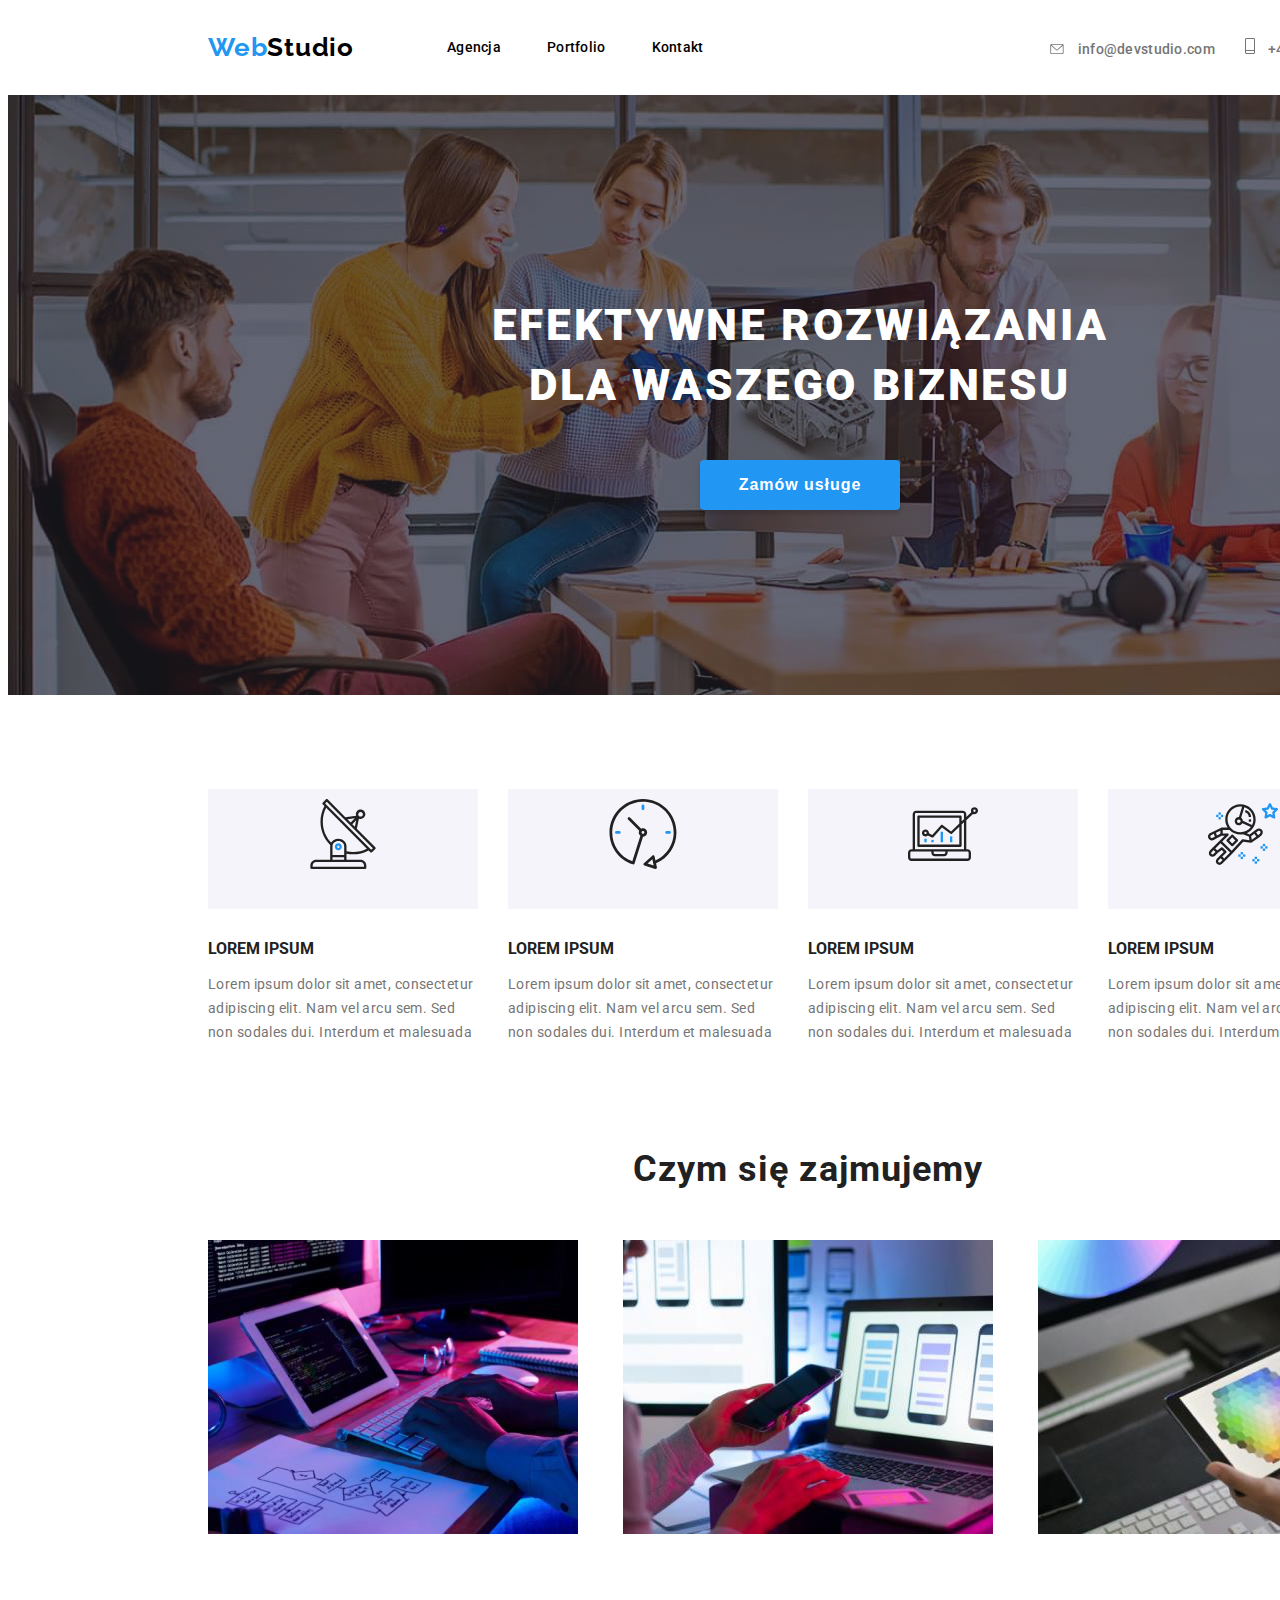
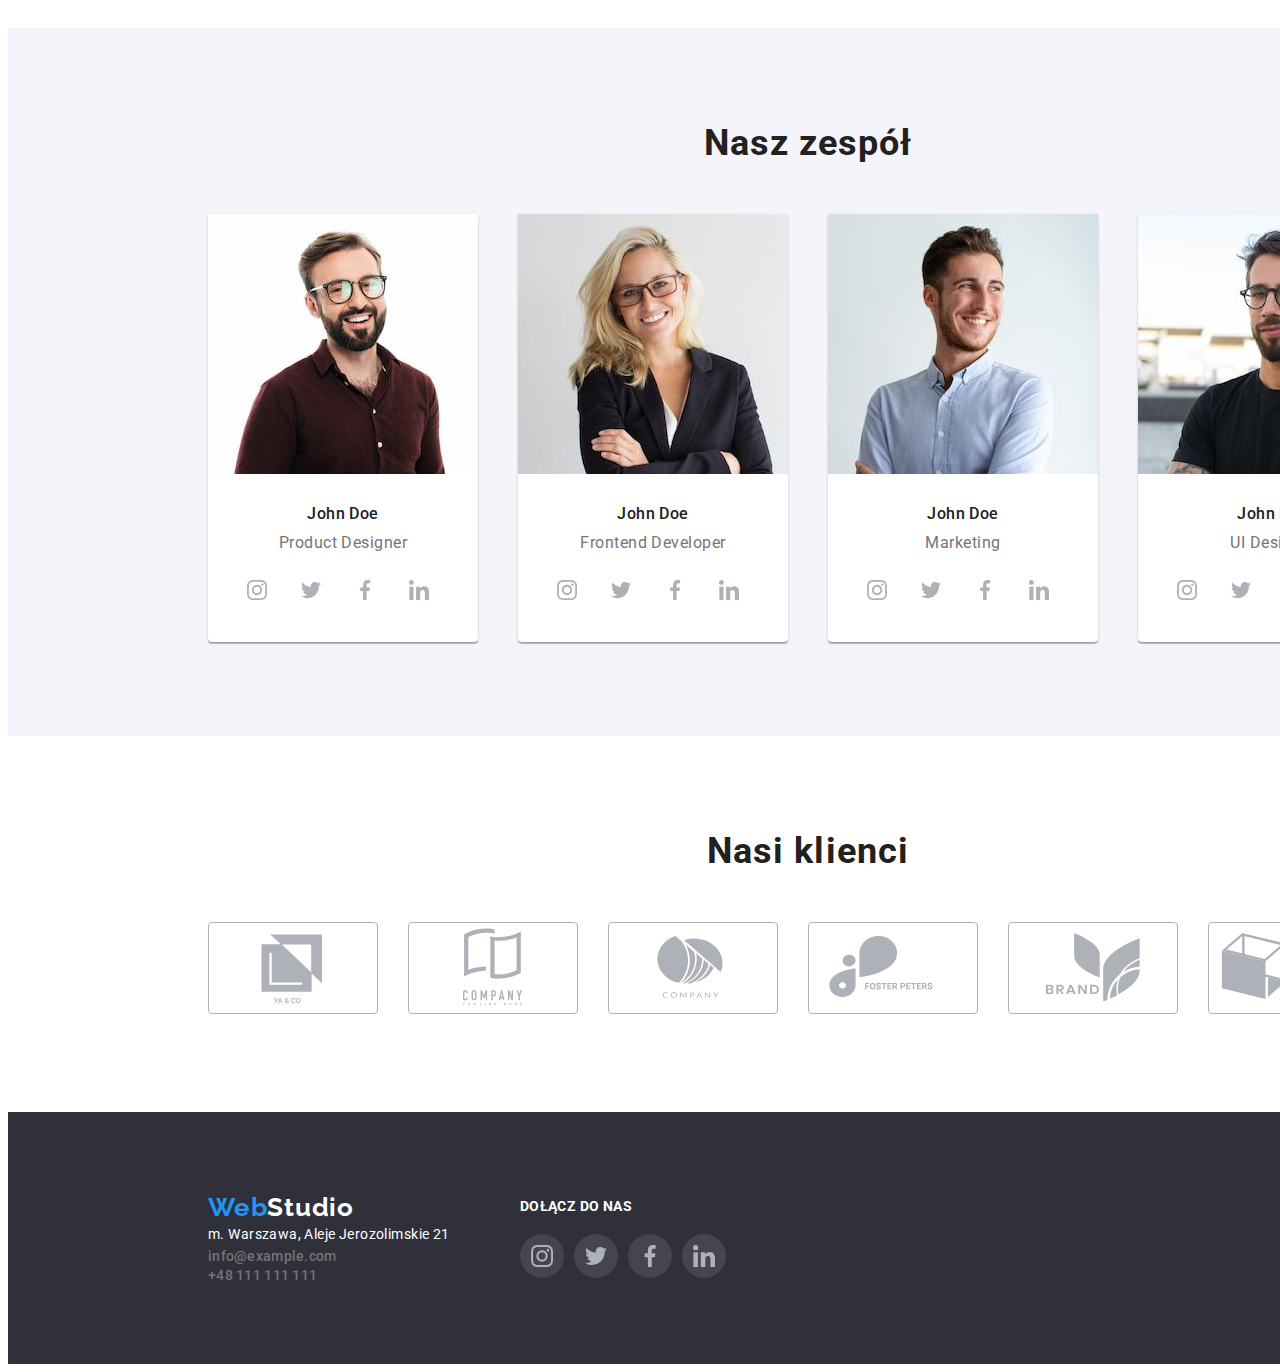
<file: index.html>
<!DOCTYPE html>
<html lang="en">
<head>
    <meta charset="UTF-8">
    <meta http-equiv="X-UA-Compatible" content="IE=edge">
    <meta name="viewport" content="width=device-width, initial-scale=1.0">
    <title>Studio</title>
    <link rel="stylesheet" href="style/style.css">
    <link rel="preconnect" href="https://fonts.gstatic.com">
    <link href="https://fonts.googleapis.com/css2?family=Raleway:wght@700&family=Roboto:wght@400;500;700;900&display=swap"
        rel="stylesheet">
    <link rel="stylesheet" href="https://cdnjs.cloudflare.com/ajax/libs/modern-normalize/0.2.0/modern-normalize.css"
        integrity="sha512-oxqL25oMBPTFLK5OOR4U/Y//5oyc+3B8MJVTuGD2FLdyA+VXlhKMyQ7YjHNSI5+CLk0UdMLw1lV64dDuT1Batw=="
        crossorigin="anonymous" />
</head>
<body>
<header class="header">
    <div class="container">
        <a class="webstudio-black" href="#"><span>Web</span>Studio</a>
        <nav class="navigation">
            <ul class="navigation-list">
                <li><a class="navigation-item line" href="#">Agencja</a></li>
                <li><a class="navigation-item" href="./portfolio.html">Portfolio</a></li>
                <li><a class="navigation-item" href="#">Kontakt</a></li>
            </ul>
        </nav>
        <ul class="contact-list">
            <li class="contact-list-item">
                <a class="links-nav-item" href="mailto:info@devstudio.com">
                    <svg class="contact-icons" width="16" height="10">
                        <use href="images/svg/icons1.svg#icon-envelope"></use>
                    </svg>
                    info@devstudio.com</a>
            </li>
            <li class="contact-list-item">
                <a class="links-nav-item" href="tel:+48111111111">
                    <svg class="contact-icons" width="10" height="16">
                        <use href="images/svg/icons1.svg#icon-Vector"></use>
                    </svg>
                    +48 111 111 111</a>
            </li>
        </ul>
    </div>
</header>


    <main>

        <!--EFEKTYWNE ROZWIĄZANIA DLA WASZEGO BIZNESU -->

        <section class="solutions">
            <div class="container">
                <h1 class="effective-solutions">efektywne rozwiązania dla waszego biznesu</h1>
                <button class="button" type="button">Zamów usługe</button>
            </div>
            
        </section>

        <!--Nasze atuty-->

        <section class="main-atuts">
            <div class="container">
            <ul class="atuts-list">
                <li>
                    <div class="social-background">
                    <svg class="social-icon">
                        <use href="images/svg/icons.svg#icon-antenna"></use>
                    </svg>
                    </div>
                    <span class="atuts">LOREM IPSUM</span>
                    <p class="atuts-description">Lorem ipsum dolor sit amet, consectetur adipiscing elit. Nam vel arcu sem. Sed non
                        sodales dui. Interdum et malesuada</p>
                </li>
                <li>
                    <div class="social-background">
                    <svg class="social-icon">
                        <use href="images/svg/icons.svg#icon-clock"></use>
                    </svg>
                    </div>
                    <span class="atuts">LOREM IPSUM</span>
                    <p class="atuts-description">Lorem ipsum dolor sit amet, consectetur adipiscing elit. Nam vel arcu sem. Sed non
                        sodales dui. Interdum et malesuada</p>
                </li>
                <li>
                    <div class="social-background">
                    <svg class="social-icon">
                        <use href="images/svg/icons.svg#icon-diagram"></use>
                    </svg>
                    </div>
                    <span class="atuts">LOREM IPSUM</span>
                    <p class="atuts-description">Lorem ipsum dolor sit amet, consectetur adipiscing elit. Nam vel arcu sem. Sed non
                        sodales dui. Interdum et malesuada</p>
                </li>
                <li>
                    <div class="social-background">
                    <svg class="social-icon">
                        <use href="images/svg/icons.svg#icon-astronaut"></use>
                    </svg>
                    </div>
                    <span class="atuts">LOREM IPSUM</span>
                    <p class="atuts-description">Lorem ipsum dolor sit amet, consectetur adipiscing elit. Nam vel arcu sem. Sed non
                        sodales dui. Interdum et malesuada</p>
                </li>
            </ul>
            </div>
            
        </section>

        <!--Czym się zajmujemy-->

        <section>
            <div class="container">
            <h2 class="what-are-we-doing">Czym się zajmujemy</h2>
            <ul class="pictures">
                <li><img src="images/box1.jpg" alt="Programista przy pracy" width="370" height="294"></li>
                <li><img src="images/box2.jpg" alt="Projektowanie interfejsu mobilnego" width="370" height="294" ></li>
                <li><img src="images/box3.jpg" alt="Grafik wybierajacy szate graficzną" width="370" height="294"></li>
            </ul>
            </div>
        </section>

        <!--Nasz zespół-->

        <section class="team-background">
            <div class="container">
            <h2 class="our-team">Nasz zespół</h2>
            <ul class="workers">
                <li class="worker-card">
                    <img src="images/john1.jpg" alt="John Doe" width="270" height="260">
                <div class="workers-content">
                    <h3 class="worker-name">John Doe</h3>
                    <p class="specialization">Product Designer</p>
                <ul class="worker-icon">
                    <li class="worker-icon-links">
                        <a class="working-links" href="#">
                        <svg class="workers-link">
                            <use href="images/svg/icons.svg#icon-instagram"></use>
                        </svg>
                        </a>
                    </li>
                    <li class="worker-icon-links">
                        <a class="working-links" href="#">
                        <svg class="workers-link">
                            <use href="images/svg/icons.svg#icon-twitter"></use>
                        </svg>
                        </a>
                    </li>
                    <li class="worker-icon-links">
                        <a class="working-links" href="#">
                        <svg class="workers-link">
                            <use href="images/svg/icons.svg#icon-facebook"></use>
                        </svg>
                        </a>
                    </li>
                    <li class="worker-icon-links">
                        <a class="working-links" href="#">
                        <svg class="workers-link">
                            <use href="images/svg/icons.svg#icon-linkedin"></use>
                        </svg>
                        </a>
                    </li>
                </ul>
                </div>
                </li>
                <li class="worker-card">
                    <img src="images/john2.jpg" alt="John Doe" width="270" height="260">
                <div class="workers-content">
                    <h3 class="worker-name">John Doe</h3>
                    <p class="specialization">Frontend Developer</p>
                <ul class="worker-icon">
                        <li class="worker-icon-links">
                            <a class="working-links" href="#">
                                <svg class="workers-link">
                                    <use href="images/svg/icons.svg#icon-instagram"></use>
                                </svg>
                            </a>
                        </li>
                        <li class="worker-icon-links">
                            <a class="working-links" href="#">
                                <svg class="workers-link">
                                    <use href="images/svg/icons.svg#icon-twitter"></use>
                                </svg>
                            </a>
                        </li>
                        <li class="worker-icon-links">
                            <a class="working-links" href="#">
                                <svg class="workers-link">
                                    <use href="images/svg/icons.svg#icon-facebook"></use>
                                </svg>
                            </a>
                        </li>
                        <li class="worker-icon-links">
                            <a class="working-links" href="#">
                                <svg class="workers-link">
                                    <use href="images/svg/icons.svg#icon-linkedin"></use>
                                </svg>
                            </a>
                        </li>
                        </ul>
                        </div>
                        </li>
                <li class="worker-card">
                    <img src="images/john3.jpg" alt="John Doe" width="270" height="260">
                <div class="workers-content">
                    <h3 class="worker-name">John Doe</h3>
                    <p class="specialization">Marketing</p>
                <ul class="worker-icon">
                    <li class="worker-icon-links">
                        <a class="working-links" href="#">
                            <svg class="workers-link">
                                <use href="images/svg/icons.svg#icon-instagram"></use>
                            </svg>
                        </a>
                    </li>
                    <li class="worker-icon-links">
                        <a class="working-links" href="#">
                            <svg class="workers-link">
                                <use href="images/svg/icons.svg#icon-twitter"></use>
                            </svg>
                        </a>
                    </li>
                    <li class="worker-icon-links">
                        <a class="working-links" href="#">
                            <svg class="workers-link">
                                <use href="images/svg/icons.svg#icon-facebook"></use>
                            </svg>
                        </a>
                    </li>
                    <li class="worker-icon-links">
                        <a class="working-links" href="#">
                            <svg class="workers-link">
                                <use href="images/svg/icons.svg#icon-linkedin"></use>
                            </svg>
                        </a>
                    </li>
                    </ul>
                    </div>
                    </li>
                <li class="worker-card">
                    <img src="images/john4.jpg" alt="John Doe" width="270" height="260">
                <div class="workers-content">
                    <h3 class="worker-name">John Doe</h3>
                    <p class="specialization">UI Designer</p>
                <ul class="worker-icon">
                    <li class="worker-icon-links">
                        <a class="working-links" href="#">
                            <svg class="workers-link">
                                <use href="images/svg/icons.svg#icon-instagram"></use>
                            </svg>
                        </a>
                    </li>
                    <li class="worker-icon-links">
                        <a class="working-links" href="#">
                            <svg class="workers-link">
                                <use href="images/svg/icons.svg#icon-twitter"></use>
                            </svg>
                        </a>
                    </li>
                    <li class="worker-icon-links">
                        <a class="working-links" href="#">
                            <svg class="workers-link">
                                <use href="images/svg/icons.svg#icon-facebook"></use>
                            </svg>
                        </a>
                    </li>
                    <li class="worker-icon-links">
                        <a class="working-links" href="#">
                            <svg class="workers-link">
                                <use href="images/svg/icons.svg#icon-linkedin"></use>
                            </svg>
                        </a>
                    </li>
                    </ul>
                    </div>
                    </li>
            </ul>
            </div>
        </section>
        <div class=container>
        <h4 class=clients>Nasi klienci</h4>
        </div>
        <div class="container">
            <ul class="clients-icon">
                <li class="clients-icon-links">
                    <a class="working-icon-links" href="#">
                    <svg class="clients-link">
                        <use href="images/svg/icons.svg#icon-yaco-logo"></use>
                    </svg>
                    </a>
                </li>
                <li>
                    <a class="working-icon-links" href="#">
                    <svg class="clients-link">
                        <use href="images/svg/icons.svg#icon-win-logo"></use>
                    </svg>
                    </a>
        
                </li>
                <li>
                    <a class="working-icon-links" href="#">
                    <svg class="clients-link">
                        <use href="images/svg/icons.svg#icon-circle-logo"></use>
                    </svg>
                    </a>
                </li>
                <li>
                    <a class="working-icon-links" href="#">
                    <svg class="clients-link">
                        <use href="images/svg/icons.svg#icon-footer-logo"></use>
                    </svg>
                    </a>
                </li>
                <li>
                    <a class="working-icon-links" href="#">
                    <svg class="clients-link">
                        <use href="images/svg/icons.svg#icon-brand-logo"></use>
                    </svg>
                    </a>
                </li>
                <li>
                    <a class="working-icon-links" href="#">
                    <svg class="clients-link">
                        <use href="images/svg/icons.svg#icon-tagline-logo"></use>
                    </svg>
                    </a> 
                </li>
            </ul>
        </div>
    </main>
    <footer class="footer">
        <div class="container-logo">
            <a class="webstudio-white" href="#"><span>Web</span>Studio</a>
            <address class="address-second">
                <ul>
                    <li><a class="address-place" href="#">m. Warszawa, Aleje Jerozolimskie 21</a></li>
                    <li><a class="address-item" href="mailto:info@example.com">info@example.com</a></li>
                    <li><a class="address-item" href="tel:+48111111111">+48 111 111 111</a></li>
                </ul>
            </address>
        </div>
        <div class="container-links">
            <h5 class="join-us">dołącz do nas</h5>
            <ul class=social-footer>
                <li class="social-links-bottom">
                    <a class="social-link-footer" href="#">
                        <svg class="social-media-links">
                            <use href="images/svg/icons.svg#icon-instagram"></use>
                        </svg>
                    </a>
                </li>
                <li class="social-links-bottom">
                    <a class="social-link-footer" href="#">
                        <svg class="social-media-links">
                            <use href="images/svg/icons.svg#icon-twitter"></use>
                        </svg>
                    </a>
                </li>
                <li class="social-links-bottom">
                    <a class="social-link-footer" href="#">
                        <svg class="social-media-links">
                            <use href="images/svg/icons.svg#icon-facebook"></use>
                        </svg>
                    </a>
                </li>
                <li class="social-links-bottom">
                    <a class="social-link-footer" href="#">
                        <svg class="social-media-links">
                            <use href="images/svg/icons.svg#icon-linkedin"></use>
                        </svg>
                    </a>
                </li>
            </ul>
        </div>
    </footer>
</body>
</html>
</file>
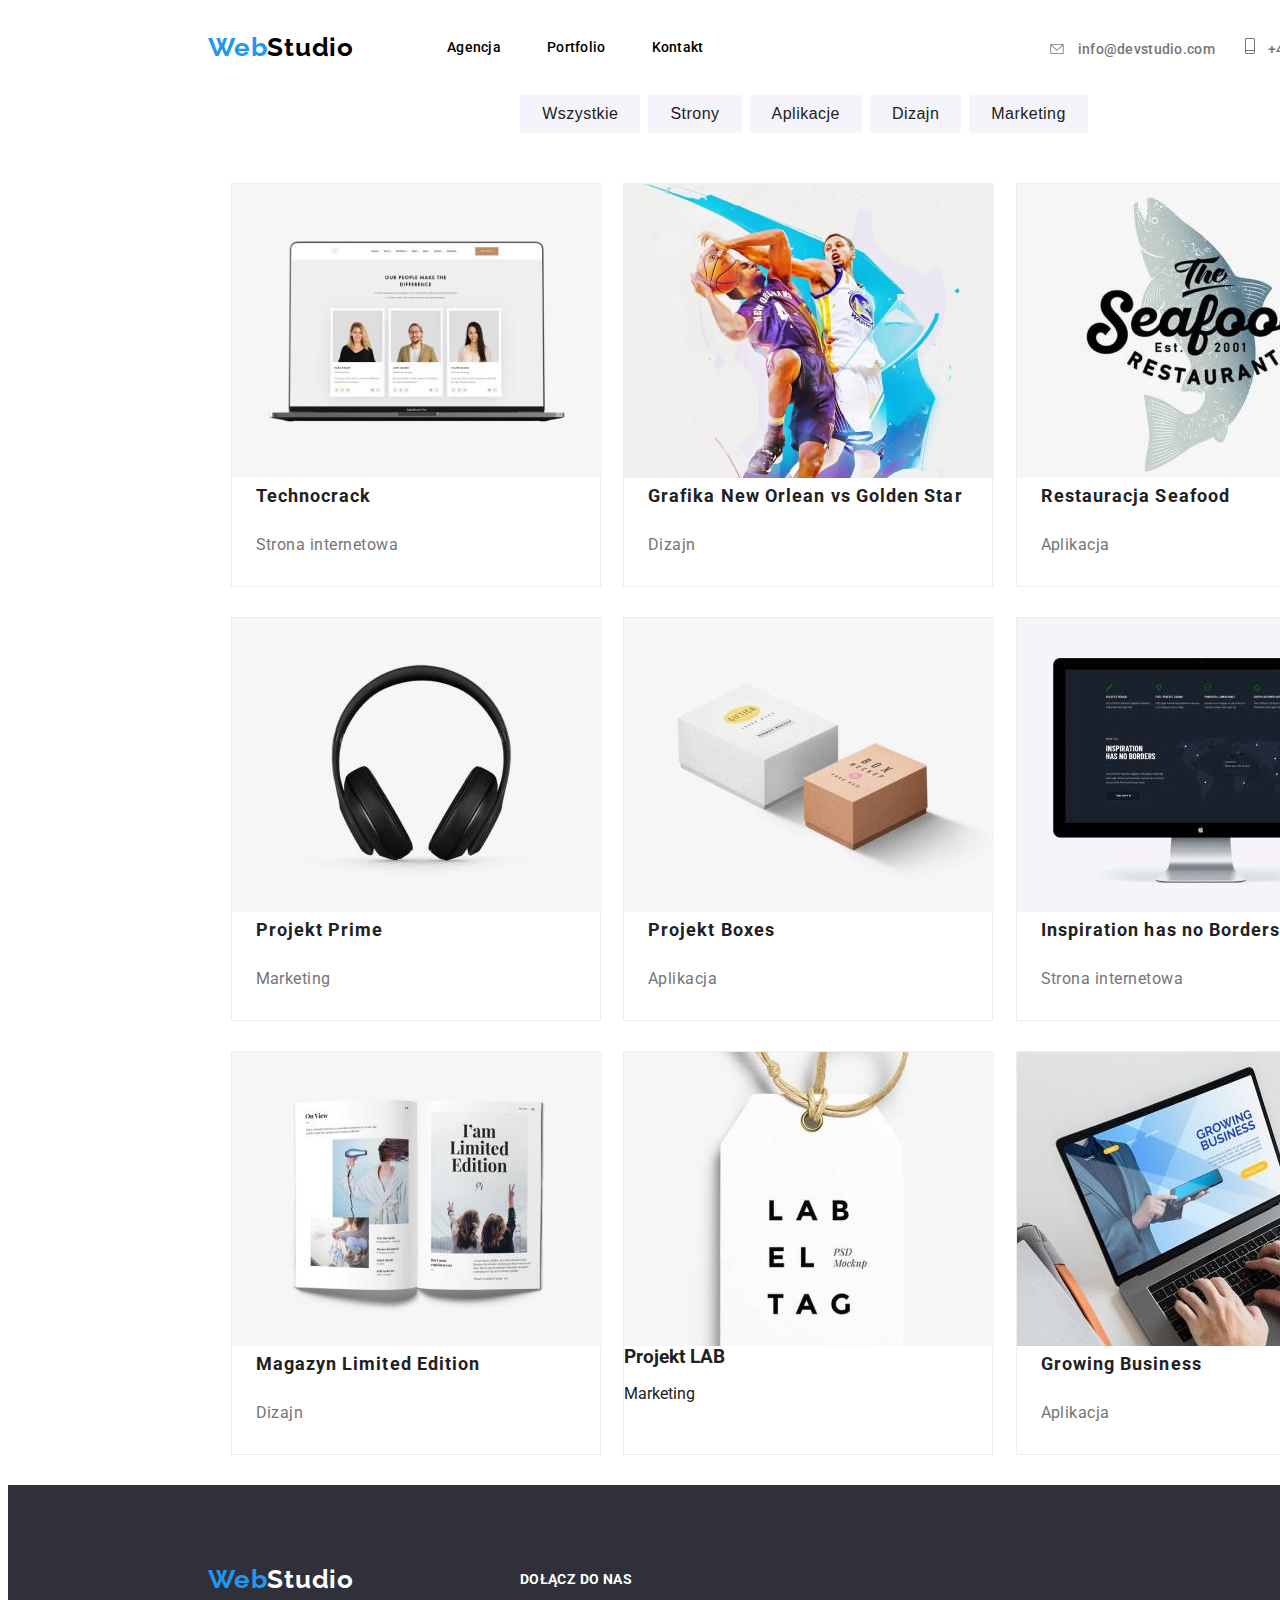
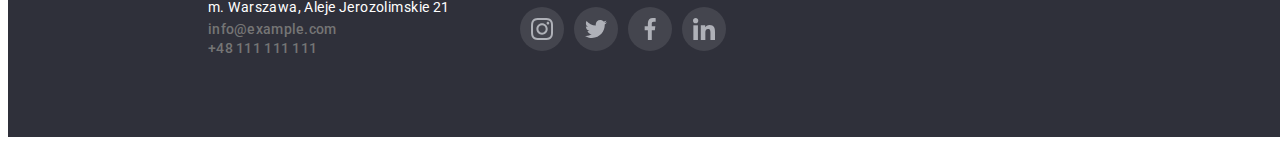
<file: portfolio.html>
<!DOCTYPE html>
<html lang="en">

<head>
    <meta charset="UTF-8">
    <meta http-equiv="X-UA-Compatible" content="IE=edge">
    <meta name="viewport" content="width=device-width, initial-scale=1.0">
    <title>Portfolio</title>
    <link rel="stylesheet" href="style/style.css">
    <link rel="preconnect" href="https://fonts.gstatic.com">
    <link href="https://fonts.googleapis.com/css2?family=Raleway:wght@700&family=Roboto:wght@400;500;700;900&display=swap"
        rel="stylesheet">
</head>
<body>
    <header class="header">
        <div class="container">
        <a class="webstudio-black" href="./index.html"><span>Web</span>Studio</a>
        <nav class="navigation">
            <ul class="navigation-list">
                <li><a class="navigation-item" href="#">Agencja</a></li>
                <li><a class="navigation-item" href="./portfolio.html">Portfolio</a></li>
                <li><a class="navigation-item" href="#">Kontakt</a></li>
            </ul>
        </nav>
    <ul class="contact-list">
        <li class="contact-list-item">
            <a class="links-nav-item" href="mailto:info@devstudio.com">
                <svg class="contact-icons" width="16" height="10">
                    <use href="images/svg/icons1.svg#icon-envelope"></use>
                </svg>
                info@devstudio.com</a>
        </li>
        <li class="contact-list-item">
            <a class="links-nav-item" href="tel:+48111111111">
                <svg class="contact-icons" width="10" height="16">
                    <use href="images/svg/icons1.svg#icon-Vector"></use>
                </svg>
                +48 111 111 111</a>
        </li>
    </ul>
        </div>
    </header>

    <main>

        <!--Jeszcze nie wiem-->

        <section >
            <div class="container">
            <ul class="direct-buttons">
                <li><button class="buttons" type="button">Wszystkie</button></li>
                <li><button class="buttons" type="button">Strony</button></li>
                <li><button class="buttons" type="button">Aplikacje</button></li>
                <li><button class="buttons" type="button">Dizajn</button></li>
                <li><button class="buttons" type="button">Marketing</button></li>
            </ul>
            </div>
        </section>

            <!--obrazy-->

        <section>
            <div class="container">
            <ul class="portfolio-images">
                <li class="picture-border">
                    <a class="picture-bottom" href="#">
                    <img src="images/portfolio_images/portfolio1.jpg" alt="zdjęcia pracownikow wraz z opisem umijestnosci" 
                          width: 370px; height: 404px; >
                            <h3 class="objects">Technocrack</h3>
                            <p class="objects-description">Strona internetowa</p>
                        </a>
                        </li>
                <li class="picture-border">
                    <a class="picture-bottom" href="#">
                    <img src="images/portfolio_images/portfolio2.jpg" alt="dwóch koszykarzy walczących o piłke" 
                         width: 370px; height: 404px; >
                        <h3 class="objects">Grafika New Orlean vs Golden Star</h3>
                            <p class="objects-description">Dizajn</p>
                            </a>
                        </a>    
                </li>
                <li class="picture-border">
                    <a class="picture-bottom" href="#">
                    <img src="images/portfolio_images/portfolio3.jpg" alt="logo restauracji seafood"
                         width: 370px; height: 404px; >
                        <h3 class="objects">Restauracja Seafood</h3>
                            <p class="objects-description">Aplikacja</p>
                            </a>
                </li>
                <li class="picture-border">
                    <a class="picture-bottom" href="#">
                    <img src="images/portfolio_images/portfolio4.jpg" alt="obraz przedstawiajacy sluchawki" 
                         width: 370px; height: 404px;>
                        <h3 class="objects">Projekt Prime</h3>
                            <p class="objects-description">Marketing</p>
                            </a>
                </li>
                <li class="picture-border">
                    <a class="picture-bottom" href="#">
                    <img src="images/portfolio_images/portfolio5.jpg" alt="profesjonalne pudełka" 
                         width: 370px; height: 404px; >
                        <h3 class="objects">Projekt Boxes</h3>
                            <p class="objects-description">Aplikacja</p>
                            </a>
                </li>
                <li class="picture-border">
                    <a class="picture-bottom" href="#">
                    <img src="images/portfolio_images/portfolio6.jpg" alt="pilpit komputera" 
                         width: 370px; height: 404px;>
                        <h3 class="objects">Inspiration has no Borders</h3>
                            <p class="objects-description">Strona internetowa</p>
                            </a>
                </li>
                <li class="picture-border">
                    <a class="picture-bottom" href="#">
                    <img src="images/portfolio_images/portfolio7.jpg" alt="otwarta strona magazynu" 
                         width: 370px; height: 404px;>
                        <h3 class="objects">Magazyn Limited Edition</h3>
                            <p class="objects-description">Dizajn</p>
                            </a>
                </li>
                <li class="picture-border">
                    <a class="picture-bottom" href="#">
                    <img src="images/portfolio_images/portfolio8.jpg" alt="zawieszka labeltag" 
                         width: 370px; height: 404px;>
                        <h3 class="obejcts">Projekt LAB</h3>
                            <p class="objeobjects-description">Marketing</p>
                            </a>
                </li>
                <li class="picture-border">
                    <a class="picture-bottom" href="#">
                    <img src="images/portfolio_images/portfolio9.jpg" alt="zdjecie osoby pracującej przy komputerze" 
                         width: 370px; height: 404px;>   
                        <h3 class="objects">Growing Business</h3>
                            <p class="objects-description">Aplikacja</p>
                            </a>
                </li>
            </ul>
            </div>
        </section>
    </main>
    <footer class="footer">
    <div class="container-logo">
        <a class="webstudio-white" href="#"><span>Web</span>Studio</a>
        <address class="address-second">
            <ul>
                <li><a class="address-place" href="#">m. Warszawa, Aleje Jerozolimskie 21</a></li>
                <li><a class="address-item" href="mailto:info@example.com">info@example.com</a></li>
                <li><a class="address-item" href="tel:+48111111111">+48 111 111 111</a></li>
            </ul>
        </address>
    </div>
    <div class="container-links">
        <h5 class="join-us">dołącz do nas</h5>
        <ul class=social-footer>
            <li class="social-links-bottom">
                <a class="social-link-footer" href="#">
                    <svg class="social-media-links">
                        <use href="images/svg/icons.svg#icon-instagram"></use>
                    </svg>
                </a>
            </li>
            <li class="social-links-bottom">
                <a class="social-link-footer" href="#">
                    <svg class="social-media-links">
                        <use href="images/svg/icons.svg#icon-twitter"></use>
                    </svg>
                </a>
            </li>
            <li class="social-links-bottom">
                <a class="social-link-footer" href="#">
                    <svg class="social-media-links">
                        <use href="images/svg/icons.svg#icon-facebook"></use>
                    </svg>
                </a>
            </li>
            <li class="social-links-bottom">
                <a class="social-link-footer" href="#">
                    <svg class="social-media-links">
                        <use href="images/svg/icons.svg#icon-linkedin"></use>
                    </svg>
                </a>
            </li>
        </ul>
    </div>
    </footer>
</body>
</html>
</file>
<file: style/style.css>
:root {
  --main-font: "Roboto", sans-serif;
  --secondary-font: "Raleway", sans-serif;
  --main-color: #2196f3;
  --secondary-color: #757575;
  --third-color: #ffffff;
}

body {
  font-family: var(--main-font);
  color: #212121;
}

h1,
h2,
h3,
h4,
h5,
h6 {
  margin: 0;
  padding: 0;
}

ul,
ol {
  margin: 0;
  padding: 0;
  list-style: none;
}

p {
  padding: 0;
}

img {
  display: block;
}

.container {
  width: 1200px;
  margin-left: 200px;
  margin-right: 200px;
  align-items: center;
}

.header {
  align-items: center;
  margin-top: 32px;
  margin-bottom: 32px;
}

.list {
  list-style: none;
}

.webstudio-black {
  display: flex;
  margin-right: 93px;
}
/*---HEADER---*/

.header .container {
  display: flex;
  align-items: center;
}
.webstudio-black {
  font-family: var(--secondary-font);
  font-weight: 700;
  font-size: 26px;
  line-height: 1.192em;
  text-decoration-line: none;
  letter-spacing: 0.03em;
  color: #000;
}
span {
  color: var(--main-color);
}

.contact-list-item {
  display: flex;
  align-items: flex-end;
}

.contact-list {
  display: flex;
  align-items: flex-end;
  margin-left: 299px;
}

.links-nav-item {
  margin-right: 30px;
  text-decoration: none;
  font-weight: 500;
  font-size: 14px;
  line-height: 16px;
  letter-spacing: 0.02em;

  color: #757575;
  fill: #757575;
}

.contact-list-item:hover {
  color: var(--main-color);
  fill: var(--main-color);
}

.contact-icons {
  margin-right: 10px;
}

.links-nav-item:hover,
.links-nav-item:focus {
  color: var(--main-color);
  fill: var(--main-color);
}

.navigation-list {
  display: flex;
  align-items: center;
  font-weight: 500;
  font-size: 14px;
  line-height: 1.143em;
  letter-spacing: 0.02em;
}

.navigation-item {
  margin-right: 46px;
}

.navigation-item {
  text-decoration-line: none;
  color: #000;
}

.navigation-item:hover {
  color: var(--main-color);
}

.address {
  align-items: center;
  justify-content: center;
  margin-left: 275px;
}

.address-second {
  align-items: center;
  justify-content: center;
}

.address-fill {
  text-decoration: none;
}

.address-pic {
  width: 16px;
  height: 12px;
  margin-right: 10px;
  fill: var(--secondary-color);
  text-decoration: none;
}

.address-pic1:hover {
  fill: var(--main-color);
}

.address-pic1 {
  width: 10px;
  height: 16px;
  margin-right: 10px;
  fill: var(--secondary-color);
}

.address-pic:hover {
  fill: var(--main-color);
  cursor: pointer;
}

.navigation-list {
  display: flex;
  align-items: flex-end;
}

.address-item {
  font-weight: 500;
  font-size: 14px;
  line-height: 1.143em;
  letter-spacing: 0.02em;
  color: var(--secondary-color);
  text-decoration-line: none;
  font-style: normal;
  padding-bottom: 9px;
  margin-right: 30px;
}

.address-item:hover {
  color: var(--main-color);
}

.solutions {
  background-image: linear-gradient(
      rgba(47, 48, 58, 0.4),
      rgba(47, 48, 58, 0.4)
    ),
    url("../images/header.jpg");
  block-size: cover;
  background-repeat: no-repeat;
  width: 1600px;
  height: 600px;
  margin-bottom: 94px;
}

.container .effective-solutions {
  margin-top: 200px;
  margin-bottom: 280px;
}

.effective-solutions {
  position: absolute;
  width: 696px;
  height: 120px;
  left: 452px;

  font-family: Roboto;
  font-style: normal;
  font-weight: 900;
  font-size: 44px;
  line-height: 60px;

  text-align: center;
  letter-spacing: 0.06em;
  text-transform: uppercase;

  color: var(--third-color);
}

.button {
  position: absolute;
  width: 200px;
  height: 50px;
  left: 700px;
  top: 430px;
  margin-top: 30px;

  font-weight: 700;
  font-size: 16px;
  line-height: 1.875em;
  align-items: center;
  text-align: center;
  letter-spacing: 0.06em;
  color: var(--third-color);
  border: 0px;

  background: var(--main-color);
  box-shadow: 0px 4px 4px rgba(0, 0, 0, 0.15);
  border-radius: 4px;
}
.button:hover {
  cursor: pointer;
}

.atuts {
  color: #212121;
  font-weight: bold;
}

.main-atuts {
  margin-top: 94px;
}

.atuts-list {
  display: flex;
}

.social-background {
  background-color: #f5f4fa;
  width: 270px;
  height: 120px;
  display: flex;
  justify-content: center;
  align-items: center;
  margin-bottom: 30px;
}

.social-icon {
  display: flex;
  width: 70px;
  height: 70px;
  align-items: center;
  justify-content: center;
  margin-bottom: 30px;
}

.atuts-icons .atuts {
  font-weight: 700;
  font-size: 14px;
  line-height: 1.875em;
  letter-spacing: 0.03em;
  color: #212121;
}

.atuts {
  margin-top: 30px;
  margin-bottom: 10px;
}

.atuts-description {
  font-size: 14px;
  line-height: 1.714em;
  letter-spacing: 0.03em;
  color: var(--secondary-color);
  margin-bottom: 10px;
  margin-right: 30px;
}

.what-are-we-doing {
  font-weight: 700;
  font-size: 36px;
  line-height: 1.167em;
  text-align: center;
  letter-spacing: 0.03em;
  margin-top: 94px;
  margin-bottom: 50px;
}

.pictures {
  display: flex;
  justify-content: space-between;
  margin-bottom: 94px;
}

.team-background {
  background: #f5f4fa;
  width: 1600px;
  height: 708px;
}

.our-team {
  font-weight: 700;
  font-size: 36px;
  line-height: 1.167em;
  text-align: center;
  letter-spacing: 0.03em;
  padding-top: 94px;
  padding-bottom: 50px;
}

.workers {
  display: flex;
  justify-content: space-between;
}

.worker-card {
  background-color: #ffffff;
  width: 270px;
  height: 428px;
  text-align: center;
  box-shadow: 0px 1px 3px rgba(0, 0, 0, 0.12), 0px 1px 1px rgba(0, 0, 0, 0.14),
    0px 2px 1px rgba(0, 0, 0, 0.2);
  border-radius: 0px 0px 4px 4px;
}

.worker-name {
  font-weight: 500;
  font-size: 16px;
  line-height: 1.187em;
  letter-spacing: 0.03em;
  padding-top: 30px;
  padding-bottom: 10px;
}

.worker-icon {
  display: flex;
  align-items: center;
  justify-content: center;
  margin-top: 16px;
}

.working-links {
  display: flex;
  width: 44px;
  height: 44px;
  border-radius: 50%;
  align-items: center;
  justify-content: center;
  background-color: var(--third-color);
  fill: #afb1b8;
  margin-right: 10px;
}

.workers-link {
  display: flex;
  width: 20px;
  height: 20px;
  align-items: center;
}
.working-links:hover {
  fill: #fff;
  width: 44px;
  height: 44px;
  border-radius: 50%;
  background-color: var(--main-color);
}

.specialization {
  font-size: 16px;
  line-height: 1.187em;
  letter-spacing: 0.03em;
  color: var(--secondary-color);
  padding-top: 0px;
  margin-top: 0px;
}

.clients {
  font-weight: bold;
  font-size: 36px;
  line-height: 42px;
  text-align: center;
  letter-spacing: 0.03em;
  margin-top: 94px;
  margin-bottom: 50px;
}

.clients-icon {
  display: flex;
  justify-content: center;
}

.clients-link:hover {
  fill: var(--main-color);
  border-color: var(--main-color);
}

.clients-link {
  fill: #afb1b8;
  width: 170px;
  height: 92px;
  margin-right: 30px;
  margin-bottom: 94px;
  border-radius: 25%;
  border: 1px solid #afb1b8;
  box-sizing: border-box;
  border-radius: 4px;
}

.footer {
  display: flex;
  width: 1600px;
  height: 252px;
  background: #2f303a;
}

.footer-logo {
  padding-top: 60px;
  padding-left: 215px;
}

.webstudio-white {
  display: flex;
  font-family: var(--secondary-font);
  font-weight: 700;
  font-size: 26px;
  line-height: 1.192em;
  text-decoration-line: none;
  letter-spacing: 0.03em;
  color: var(--third-color);
  align-items: center;
}
span {
  color: var(--main-color);
}

.address-place {
  font-size: 14px;
  line-height: 1.714em;
  letter-spacing: 0.03em;
  color: var(--third-color);
  text-decoration-line: none;
  font-style: normal;
  padding-bottom: 9px;
}
.address-place:hover {
  color: var(--main-color);
  align-items: flex-end;
}

.direct-buttons {
  display: flex;
  align-items: center;
  justify-content: center;
}

.buttons {
  font-weight: 500;
  font-size: 16px;
  line-height: 1.625em;
  letter-spacing: 0.03em;
  background-color: #f5f4fa;
  height: 38px;
  margin-right: 8px;
  border: 0px;
  color: #212121;
  border-radius: 4px;
  margin-bottom: 50px;
  padding-right: 22px;
  padding-left: 22px;
}

.buttons:hover,
.buttons:focus {
  background-color: var(--main-color);
  color: var(--third-color);
  cursor: pointer;
  box-shadow: 0px 3px 1px rgba(0, 0, 0, 0.1), 0px 1px 2px rgba(0, 0, 0, 0.08),
    0px 2px 2px rgba(0, 0, 0, 0.12);
  border-radius: 4px;
}

.footer {
  display: flex;
  justify-content: flex-start;
  align-items: center;
}

.container-logo {
  margin-left: 200px;
  align-items: center;
  padding-right: 0px;
}

.join-us {
  font-weight: bold;
  font-size: 14px;
  line-height: 16px;
  letter-spacing: 0.03em;
  text-transform: uppercase;
  justify-content: center;
  margin-bottom: 20px;

  color: #ffffff;
  align-items: center;
  padding-left: 70px;
}

.social-footer {
  display: flex;
  padding-left: 70px;
}

.social-links-bottom {
  display: flex;
  width: 44px;
  height: 44px;
  border-radius: 50%;
  align-items: center;
  justify-content: center;
  fill: #afb1b8;
  margin-right: 10px;
  background: rgba(255, 255, 255, 0.1);
}

.social-links-bottom:hover {
  fill: #fff;
  width: 44px;
  height: 44px;
  border-radius: 50%;
  background-color: var(--main-color);
}

.container-links {
  align-items: center;
  justify-content: flex-start;
}

.social-media-links {
  display: flex;
  height: 22px;
  width: 22px;
  justify-content: center;
  align-items: center;
}

.objects {
  font-weight: 322px;
  font-size: 18px;
  line-height: 2em;
  letter-spacing: 0.06em;
  margin-left: 24px;
}

.portfolio-images {
  display: flex;
  align-items: center;
  flex-wrap: wrap;
  justify-content: space-evenly;
}

.picture-border {
  width: 370px;
  height: 404px;
  border: 1px solid #eeeeee;
  box-sizing: border-box;
  margin-bottom: 30px;
}

.picture-border:hover,
.picture-border:focus {
  cursor: pointer;
  box-shadow: 0px 1px 1px rgba(0, 0, 0, 0.12), 0px 4px 4px rgba(0, 0, 0, 0.06),
    1px 4px 6px rgba(0, 0, 0, 0.16);
}

.picture-bottom {
  text-decoration: none;
  color: #212121;
}

.objects-description {
  font-weight: 322px;
  font-size: 16px;
  line-height: 1.875em;
  letter-spacing: 0.03em;
  color: var(--secondary-color);
  margin-left: 24px;
}
</file>
